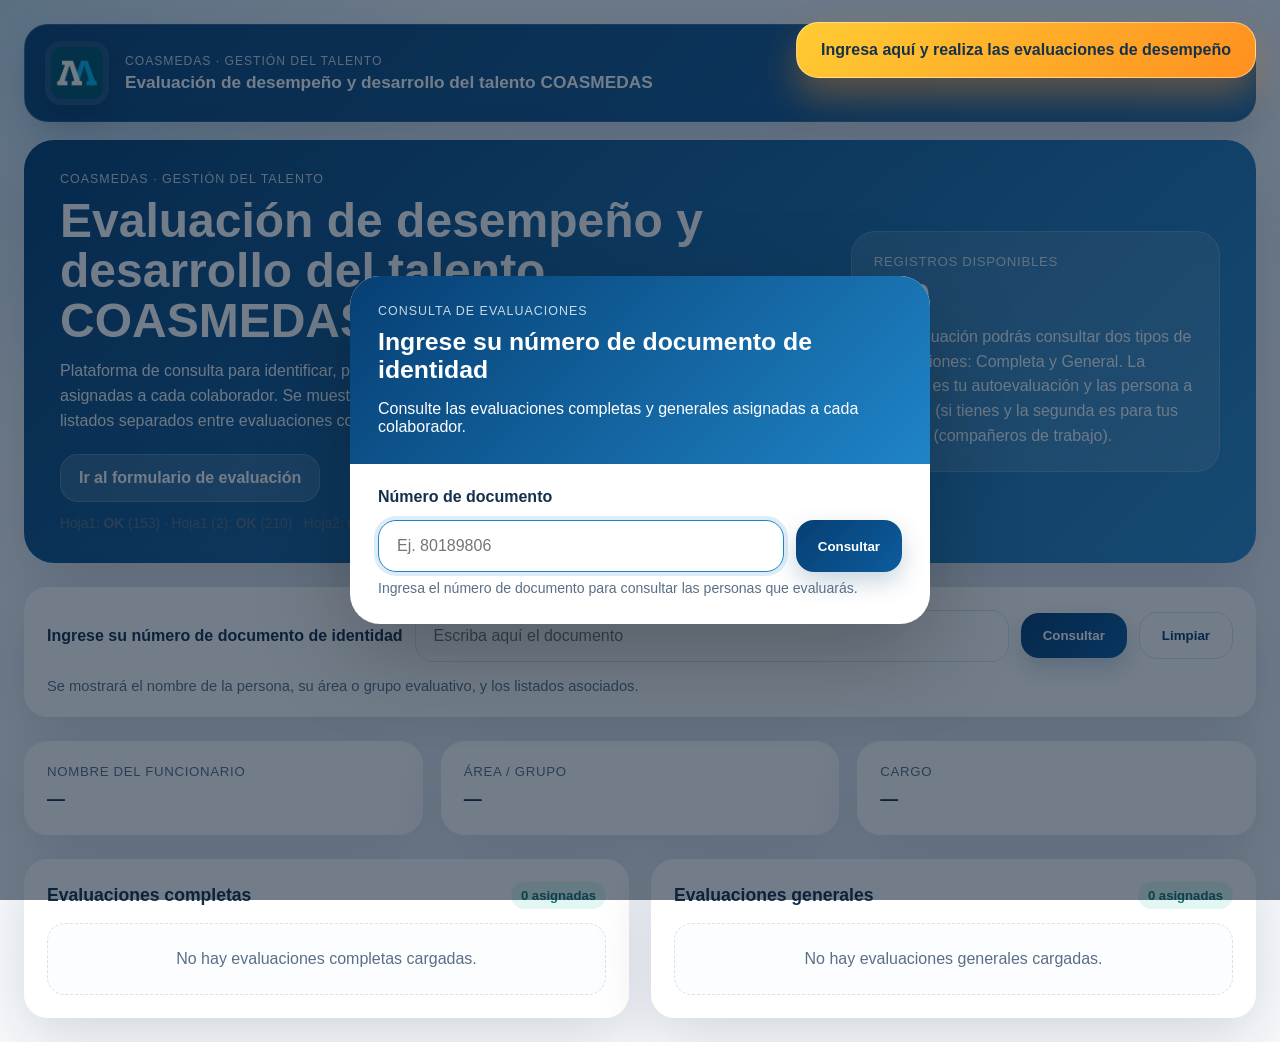
<file: index.html>
<!DOCTYPE html>
<html lang="es">
<head>
  <meta charset="UTF-8" />
  <meta http-equiv="X-UA-Compatible" content="IE=edge" />
  <meta name="viewport" content="width=device-width, initial-scale=1.0" />
  <title>Evaluación de desempeño y desarrollo del talento COASMEDAS</title>
  <link rel="stylesheet" href="assets/styles.css" />
</head>
<body>
  <a class="floating-cta" href="https://forms.office.com/Pages/ResponsePage.aspx?id=8MWdaZbFzEe2IL9URfDE3p9GYt_v-PpGm0agnT2Bf1FUNzVSNFU5U0JIMzJJTjk0M1RLVzlSMllRTC4u" target="_blank" rel="noopener noreferrer" aria-label="Ir al formulario de evaluación de desempeño">
    Ingresa aquí y realiza las evaluaciones de desempeño
  </a>

  <div class="modal-backdrop" id="startupModal">
    <div class="modal" role="dialog" aria-modal="true" aria-labelledby="modalTitle">
      <div class="modal-head">
        <div class="eyebrow">Consulta de evaluaciones</div>
        <h2 id="modalTitle">Ingrese su número de documento de identidad</h2>
        <p>Consulte las evaluaciones completas y generales asignadas a cada colaborador.</p>
      </div>
      <div class="modal-body">
        <label for="documentInputModal"><strong>Número de documento</strong></label>
        <div class="modal-row">
          <div class="field" style="min-width:260px; flex:1 1 280px;">
            <input id="documentInputModal" type="text" inputmode="numeric" placeholder="Ej. 80189806" autofocus />
          </div>
          <button id="searchBtnModal">Consultar</button>
        </div>
        <div class="footer-note">Ingresa el número de documento para consultar las personas que evaluarás.</div>
      </div>
    </div>
  </div>

  <div class="app">
    <header class="topbar" aria-label="Encabezado principal">
      <div class="brand-wrap">
        <img src="assets/logocoas.png" alt="Logo COASMEDAS" />
        <div class="brand-copy">
          <div class="brand-kicker">COASMEDAS · Gestión del talento</div>
          <div class="brand-title">Evaluación de desempeño y desarrollo del talento COASMEDAS</div>
        </div>
      </div>
      <div class="topbar-note">Coordinación Gestión Humana.</div>
    </header>

    <section class="hero">
      <div>
        <div class="eyebrow">COASMEDAS · Gestión del talento</div>
        <h1>Evaluación de desempeño y desarrollo del talento COASMEDAS</h1>
        <p>Plataforma de consulta para identificar, por número de documento, las evaluaciones asignadas a cada colaborador. Se muestran el nombre, el área o grupo evaluativo y los listados separados entre evaluaciones completas y evaluaciones generales.</p>
        <div class="hero-actions">
          <a class="hero-link-btn" href="https://forms.office.com/Pages/ResponsePage.aspx?id=8MWdaZbFzEe2IL9URfDE3p9GYt_v-PpGm0agnT2Bf1FUNzVSNFU5U0JIMzJJTjk0M1RLVzlSMllRTC4u" target="_blank" rel="noopener noreferrer">Ir al formulario de evaluación</a>
        </div>
        <div class="source-note" id="sourceAudit"></div>
      </div>
      <div class="hero-card">
        <div class="label" style="color: rgba(255,255,255,.78);">Registros disponibles</div>
        <strong id="totalRecords">0</strong>
        <div style="margin-top:10px; opacity:.93; line-height:1.55;">
          A continuación podrás consultar dos tipos de evaluaciones: Completa y General. La primera es tu autoevaluación y las persona a cu tacro (si tienes y la segunda es para tus colegas (compañeros de trabajo).
        </div>
      </div>
    </section>

    <main class="content">
      <section class="lookup-bar card" aria-label="Buscador principal">
        <label for="documentInput">Ingrese su número de documento de identidad</label>
        <div class="field">
          <input id="documentInput" type="text" inputmode="numeric" placeholder="Escriba aquí el documento" />
        </div>
        <button id="searchBtn">Consultar</button>
        <button id="clearBtn" class="secondary">Limpiar</button>
        <div class="helper">Se mostrará el nombre de la persona, su área o grupo evaluativo, y los listados asociados.</div>
      </section>

      <div id="status" class="status" aria-live="polite"></div>

      <section class="summary">
        <article class="card">
          <div class="label">Nombre del funcionario</div>
          <div id="nameValue" class="value small">—</div>
        </article>
        <article class="card">
          <div class="label">Área / grupo</div>
          <div id="areaValue" class="value small">—</div>
        </article>
        <article class="card">
          <div class="label">Cargo</div>
          <div id="roleValue" class="value small">—</div>
        </article>
      </section>

      <section class="tables">
        <article class="card">
          <div class="panel-title">
            <h2>Evaluaciones completas</h2>
            <span id="completeCount" class="badge">0 asignadas</span>
          </div>
          <div id="completeContainer"></div>
        </article>
        <article class="card">
          <div class="panel-title">
            <h2>Evaluaciones generales</h2>
            <span id="generalCount" class="badge">0 asignadas</span>
          </div>
          <div id="generalContainer"></div>
        </article>
      </section>
    </main>
  </div>

  <script src="js/hoja1.js"></script>
  <script src="js/hoja1_2.js"></script>
  <script src="js/hoja2.js"></script>
  <script src="js/hoja3.js"></script>
  <script src="js/app_data.js"></script>
  <script src="js/app.js"></script>
</body>
</html>
</file>
<file: assets/styles.css>
:root {
  --bg: #eef4fb;
  --surface: rgba(255,255,255,.95);
  --surface-strong: #ffffff;
  --line: #d7e2ef;
  --text: #15304b;
  --muted: #5a6f86;
  --brand: #063f73;
  --brand-2: #0d5c9e;
  --brand-3: #1f84c7;
  --accent: #ffb703;
  --accent-2: #ff8f1f;
  --ok: #0f766e;
  --danger: #c0392b;
  --shadow: 0 20px 60px rgba(10, 30, 60, 0.14);
  --radius: 24px;
}
* { box-sizing: border-box; }
html, body {
  margin: 0;
  padding: 0;
  font-family: Inter, "Segoe UI", Roboto, Arial, sans-serif;
  color: var(--text);
  min-height: 100%;
  background:
    radial-gradient(circle at top left, rgba(31,132,199,.18), transparent 28%),
    linear-gradient(180deg, #edf4fb 0%, #f7f9fc 100%);
}
body { padding: 24px; }
.app { max-width: 1260px; margin: 0 auto; }
.topbar {
  display: flex;
  align-items: center;
  justify-content: space-between;
  gap: 18px;
  margin-bottom: 18px;
  padding: 16px 20px;
  border-radius: 24px;
  background: linear-gradient(135deg, rgba(6,63,115,.97), rgba(13,92,158,.95));
  color: #fff;
  border: 1px solid rgba(255,255,255,.12);
  box-shadow: 0 16px 38px rgba(6,63,115,.18);
}
.brand-wrap { display: flex; align-items: center; gap: 16px; min-width: 0; }
.brand-wrap img {
  width: 64px; height: 64px; object-fit: contain; border-radius: 16px;
  background: rgba(255,255,255,.08); padding: 6px;
  box-shadow: 0 12px 28px rgba(0,0,0,.18);
}
.brand-copy { min-width: 0; }
.brand-kicker {
  font-size: .76rem; text-transform: uppercase; letter-spacing: .08em;
  color: rgba(255,255,255,.78); margin-bottom: 4px;
}
.brand-title { font-size: 1.08rem; font-weight: 800; line-height: 1.2; }
.topbar-note {
  color: rgba(255,255,255,.88);
  font-size: .92rem;
  text-align: right;
}
.hero {
  background: linear-gradient(135deg, rgba(6,63,115,.99), rgba(31,132,199,.94));
  color: white;
  border-radius: 30px;
  padding: 32px 36px;
  box-shadow: var(--shadow);
  display: grid;
  grid-template-columns: 1.35fr .65fr;
  gap: 24px;
  align-items: center;
}
.eyebrow {
  letter-spacing: .08em;
  text-transform: uppercase;
  font-size: .78rem;
  opacity: .78;
  margin-bottom: 10px;
}
h1 { margin: 0 0 12px; font-size: clamp(2rem, 4vw, 3rem); line-height: 1.04; }
.hero p { margin: 0; max-width: 74ch; opacity: .94; line-height: 1.58; }
.hero-card {
  background: rgba(255,255,255,.12);
  border: 1px solid rgba(255,255,255,.16);
  border-radius: 24px;
  padding: 22px;
  backdrop-filter: blur(8px);
}
.hero-card strong { display: block; font-size: 2.1rem; margin-top: 8px; }
.hero-actions { margin-top: 20px; display: flex; flex-wrap: wrap; gap: 12px; }
.hero-link-btn {
  display: inline-flex; align-items: center; justify-content: center;
  padding: 14px 18px; border-radius: 18px;
  background: rgba(255,255,255,.14); color: #fff; text-decoration: none;
  border: 1px solid rgba(255,255,255,.18); font-weight: 700;
  box-shadow: 0 8px 24px rgba(12,90,119,.16);
}
.hero-link-btn:hover { background: rgba(255,255,255,.2); }
.content { margin-top: 24px; display: grid; gap: 24px; }
.lookup-bar {
  display: flex; gap: 12px; flex-wrap: wrap; align-items: center;
  background: var(--surface); border: 1px solid rgba(255,255,255,.7);
  box-shadow: var(--shadow); border-radius: 24px; padding: 18px 20px;
}
.lookup-bar label { font-weight: 800; min-width: 280px; }
.field { flex: 1 1 320px; position: relative; }
input[type="text"] {
  width: 100%; border: 1px solid var(--line); border-radius: 18px; padding: 16px 18px;
  font-size: 1rem; outline: none; color: var(--text); background: white; transition: .2s ease;
}
input[type="text"]:focus { border-color: var(--brand-3); box-shadow: 0 0 0 4px rgba(31,132,199,.15); }
button {
  border: 0; background: linear-gradient(135deg, var(--brand), var(--brand-2)); color: white;
  padding: 15px 22px; border-radius: 18px; font-weight: 800; cursor: pointer;
  box-shadow: 0 10px 24px rgba(6,63,115,.22);
}
button.secondary { background: white; color: var(--brand); border: 1px solid var(--line); box-shadow: none; }
.helper { font-size: .92rem; color: var(--muted); width: 100%; margin-top: 4px; }
.summary { display: grid; grid-template-columns: repeat(3, minmax(220px, 1fr)); gap: 18px; }
.card {
  background: var(--surface); border: 1px solid rgba(255,255,255,.8);
  box-shadow: var(--shadow); border-radius: var(--radius); padding: 22px;
}
.label { color: var(--muted); font-size: .83rem; text-transform: uppercase; letter-spacing: .05em; }
.value { font-size: 1.45rem; font-weight: 800; margin-top: 8px; }
.value.small { font-size: 1.12rem; line-height: 1.4; }
.tables { display: grid; grid-template-columns: 1fr 1fr; gap: 22px; }
.panel-title { display:flex; align-items:center; justify-content:space-between; gap:12px; margin-bottom:14px; }
.panel-title h2 { margin: 0; font-size: 1.1rem; }
.badge { background: rgba(20,184,166,.12); color: #0d766e; font-size: .82rem; font-weight: 800; padding: 6px 10px; border-radius: 999px; }
table { width: 100%; border-collapse: collapse; overflow: hidden; border-radius: 16px; }
thead th {
  background: #edf5ff; color: var(--brand); font-size: .84rem; text-transform: uppercase;
  letter-spacing: .04em; text-align: left; padding: 14px; border-bottom: 1px solid var(--line);
}
tbody td { padding: 14px; border-bottom: 1px solid #edf2f7; vertical-align: top; }
tbody tr:hover { background: #f9fbfe; }
.empty {
  padding: 26px 16px; border: 1px dashed var(--line); border-radius: 18px;
  color: var(--muted); text-align: center; background: #fbfdff;
}
.status { display: none; padding: 14px 18px; border-radius: 16px; font-weight: 700; }
.status.show { display: block; }
.status.error { background: #fff1ef; color: var(--danger); border: 1px solid #f1b6ae; }
.status.ok { background: #eefbf8; color: var(--ok); border: 1px solid #b9eadf; }
.modal-backdrop {
  position: fixed; inset: 0; background: rgba(7, 24, 45, .56); display: flex;
  align-items: center; justify-content: center; padding: 24px; z-index: 1000;
}
.modal {
  width: min(580px, 100%); background: white; border-radius: 30px;
  box-shadow: 0 30px 90px rgba(0,0,0,.25); overflow: hidden;
}
.modal-head {
  padding: 28px 28px 12px; background: linear-gradient(135deg, var(--brand), var(--brand-3));
  color: white;
}
.modal-head h2 { margin: 0 0 10px; font-size: 1.55rem; }
.modal-body { padding: 24px 28px 28px; }
.modal-row { display:flex; gap:12px; flex-wrap:wrap; margin-top: 14px; }
.footer-note { margin-top: 8px; color: var(--muted); font-size: .88rem; }
.floating-cta {
  position: fixed; top: 22px; right: 24px; z-index: 1100;
  display: inline-flex; align-items: center; justify-content: center;
  gap: 10px; padding: 18px 24px; border-radius: 22px;
  background: linear-gradient(135deg, #ffcc33, #ff8f1f);
  color: #16324a; text-decoration: none; font-weight: 900; font-size: 1rem;
  box-shadow: 0 18px 36px rgba(255,143,31,.34);
  max-width: min(460px, calc(100vw - 34px));
  border: 1px solid rgba(255,255,255,.45);
}
.floating-cta:hover { filter: brightness(1.02); transform: translateY(-1px); }
.floating-cta:focus-visible {
  outline: 0; box-shadow: 0 0 0 4px rgba(255,183,3,.24), 0 18px 36px rgba(255,143,31,.34);
}
.source-note { margin-top: 14px; font-size: .86rem; color: var(--muted); }
.source-note a { color: var(--brand-2); text-decoration: none; }
@media (max-width: 980px) {
  body { padding: 18px; }
  .hero, .tables, .summary { grid-template-columns: 1fr; }
  .topbar { padding-right: 100px; }
  .floating-cta {
    position: static; display: flex; width: 100%; max-width: none;
    margin-bottom: 16px;
  }
}
@media (max-width: 680px) {
  .topbar { padding-right: 20px; }
  h1 { font-size: 1.9rem; }
  .lookup-bar label { min-width: auto; width: 100%; }
}
</file>
